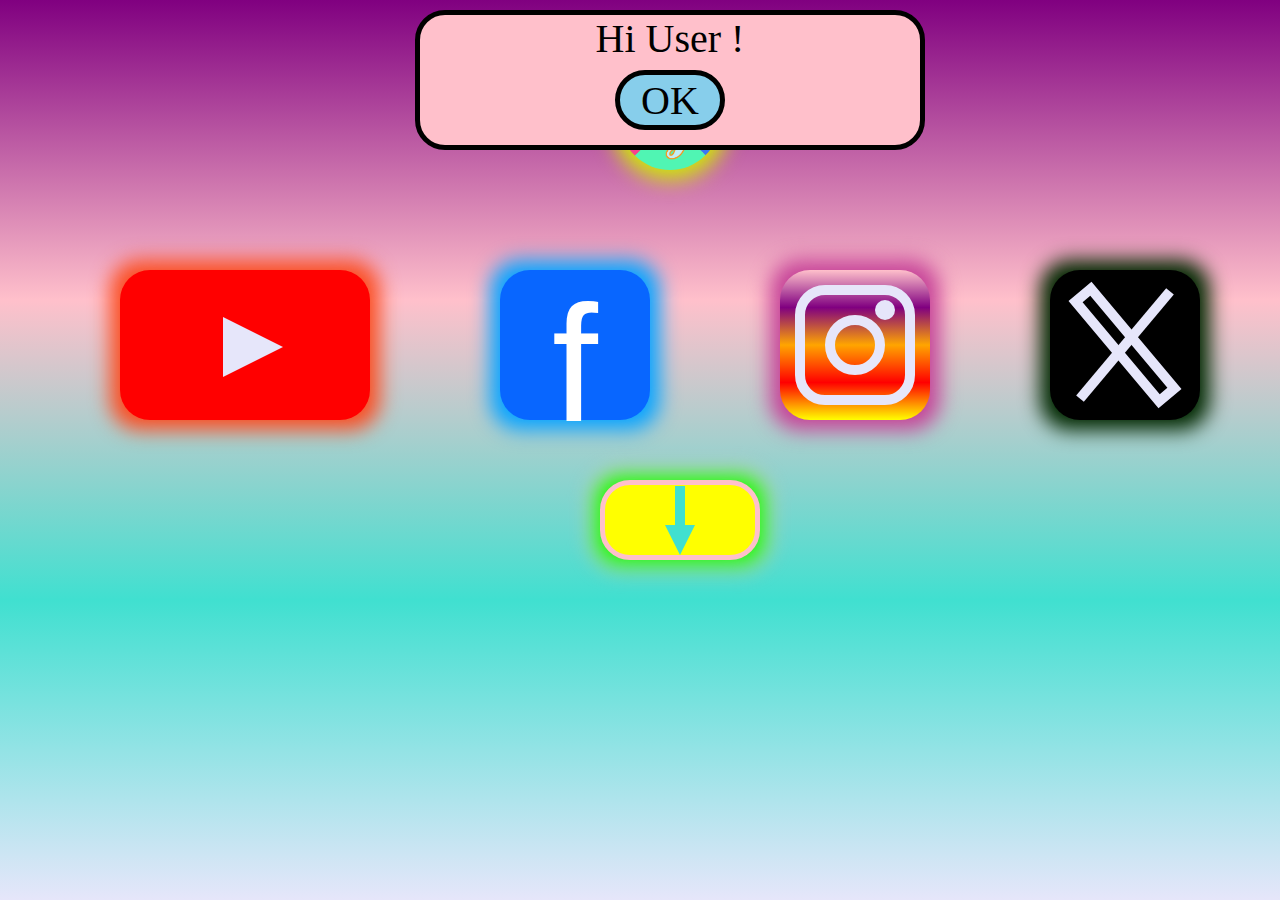
<file: index.html>
<html>
    <head>
        <title>Sabin Gameplay</title>
        <link rel="icon" type="image/png" href="logo.png">
    </head>
    <body>
        <canvas id="logo_shadow"></canvas>
        <div id="logo">
            <img src="logo.png" id="img">
        </div>
        <canvas id="youtube_shadow"></canvas>
        <canvas id="youtube"></canvas>
        <canvas id="triangle"></canvas>
        <div id="facebook_shadow"></div>
        <div id="facebook">
            <center>f</center>
        </div>
        <div>
            <div id="instagram_shadow"></div>
            <div id="instagram"></div>
            <div id="outer"></div>
            <div id="inner"></div>
            <div id="dot"></div>
            <canvas id="twitter_shadow"></canvas>
            <canvas id="twitter"></canvas>
            <canvas id="line_a"></canvas>
            <canvas id="line_b"></canvas>
            <div id="mods_shadow"></div>
            <div id="mods">
                <div id="down"></div>
                <div id="line_c"></div>
            </div>
    </body>
    <link rel="stylesheet" href="style.css">
    <script src="script.js"></script>
</html>
</file>
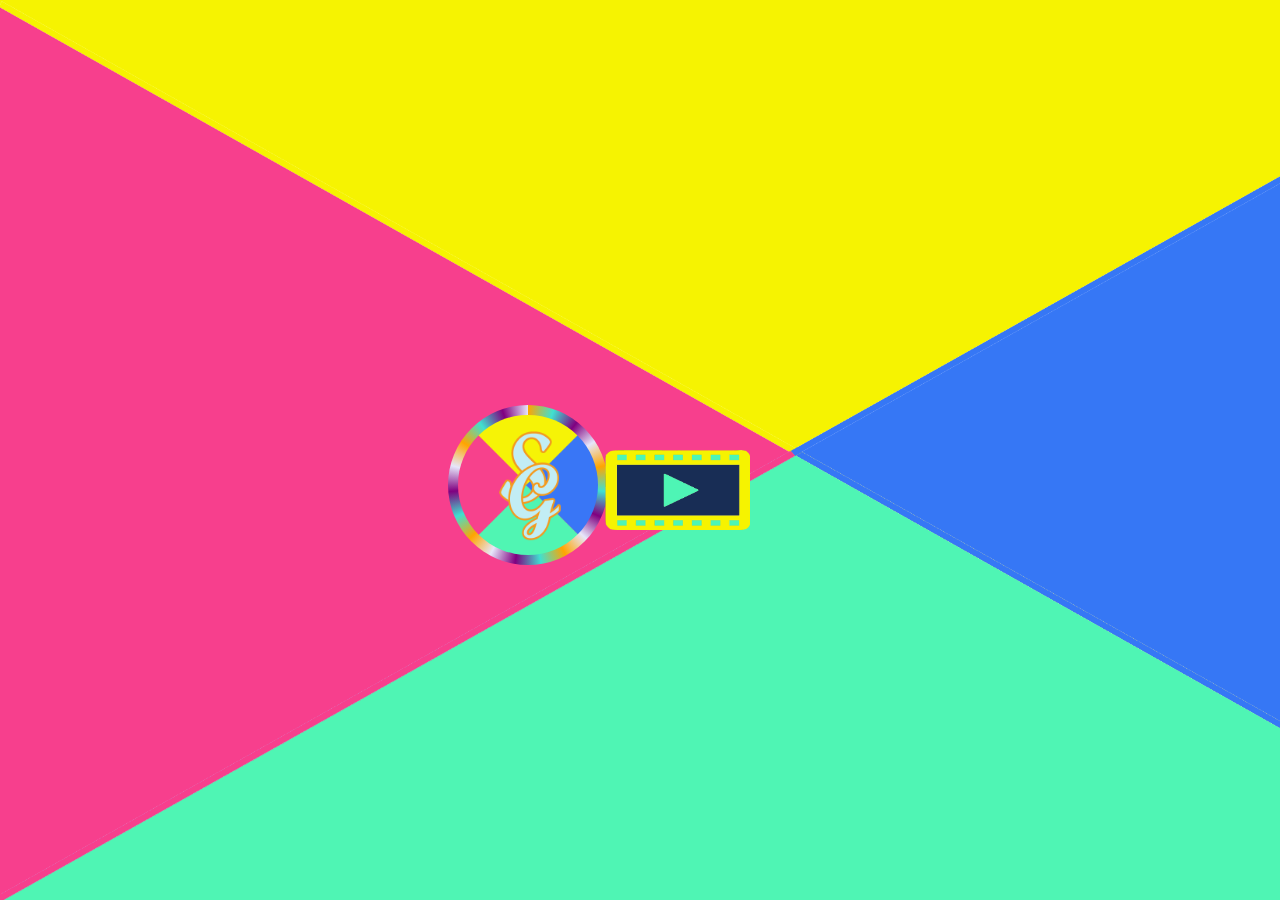
<file: main.html>
<html>
    <head>
        <title>Sabin Gameplay</title>
    </head>
    <body>
        <div>
             <loader_bg id="aaloader_bg">
        <loader_logo id="aaloader_logo">   
            <loader_video id="loader_video"></loader_video>  
        </loader_logo>
        </loader_bg>  
              </div> 
    </body>
    <script src="main.js"></script>
    <link rel="stylesheet" href="main.css">
</html>
</file>
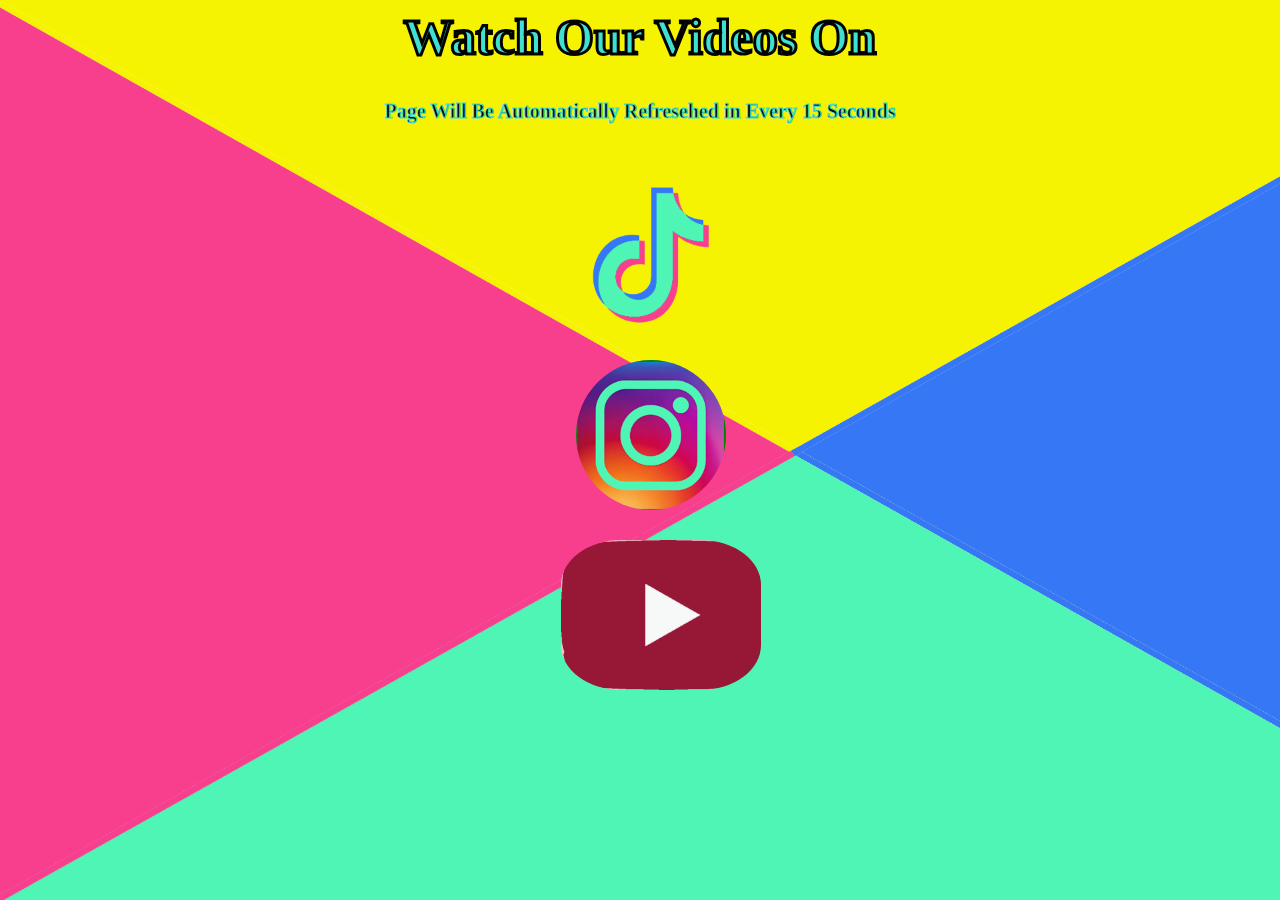
<file: md.html>
<html>
    <head>
        <title>Sabin Gameplay</title>
    </head>
    <body>
       <center>
         <h1 id="txt_h1">Watch Our Videos On</h1>
         <h2 id="txt_h2">Page Will Be Automatically Refresehed in Every 15 Seconds</h2>
       </center>
     <loader_bg id="aaloader_bg">
        <loader_logo id="aaloader_logo">          
        </loader_logo>
        </loader_bg>

        <social_md_01 id="md_01">
            <social_md_02 id="md_02"></social_md_02>
            <social_md_03 id="md_03"></social_md_03>
        </social_md_01>
    </body>
    <style>
        body{
    background-image : url("banner.png");
    background-size : cover;
    max-width : 100%;
    max-height: 100%;
}

#txt_h1{
    color : turquoise;
    -webkit-text-stroke: 3px black;
    font-size : 50px;
    font-family : cursive;
    position : relative;
}

#txt_h2{
    color : black;
    -webkit-text-stroke: 1px turquoise;
    font-size : 20px;
    font-family : cursive;
    position : relative;
    left : 0%;
}

#md_01{
    background-color : grey;
    background-image : url("tiktok.png");
    position : absolute;
    width : 150px;
    height : 150px;
    max-width : 150px;
    max-height : 150px;
    background-size : cover;
    left : 45%;
    top : 20%;
    border-radius : 100%;
}

#md_02{
    background-color : green;
    background-image : url("insta.png");
    position : absolute;
    width : 150px;
    height : 150px;
    top : 120%;
     background-size : cover;
    border-radius : 100%;
}

#md_03{
    background-color : pink;
    position : absolute;
    width : 200px;
    height : 150px;
    top : 240%;
    left : -10%;
    background-image : url("YOUTUBE.png");
    background-size : cover;
    border-radius : 30%;
}


    </style>
    <script type="text/javascript">
                function links(){
            var md_01 = document.getElementById("md_01");
            var md_02 = document.getElementById("md_02");
            var md_03 = document.getElementById("md_03");

            md_01.addEventListener("click",function(){
                window.open("https://www.tiktok.com/@aaa_gamers");
            });

                        md_02.addEventListener("click",function(){
                window.open("https://www.instagram.com/aaa16484/");
            });

                        md_03.addEventListener("click",function(){
                window.open("https://www.youtube.com/@sabinphuyal2.079/shorts");
            });

            setTimeout(function(){
                window.open("index.html","_parent");
            },15000);

        }

        links()
    </script>
</html>
</file>
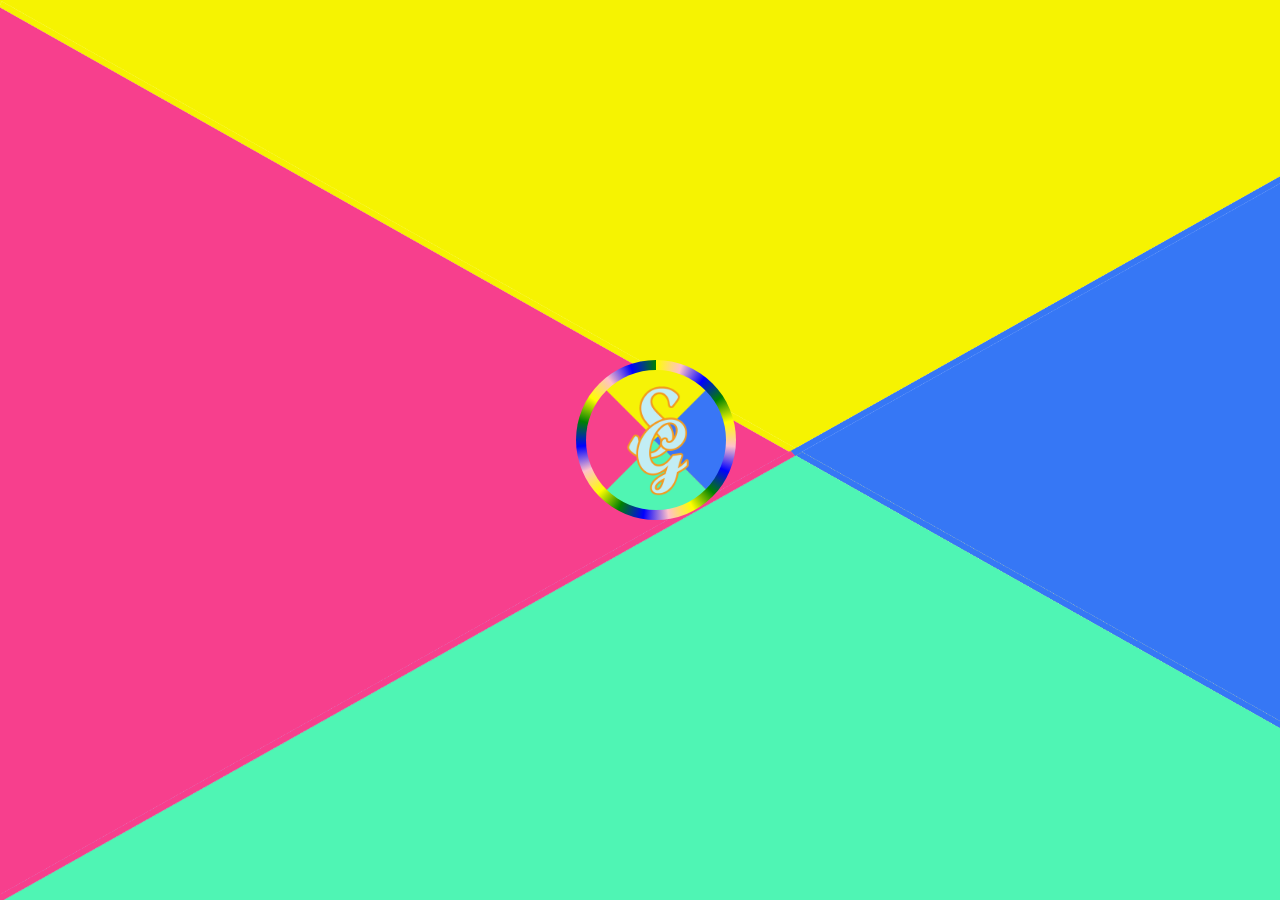
<file: nx.html>
<html>
    <head>
        <title>Sabin Gameplay</title>
    </head>
    <body>
     <loader_bg id="aaloader_bg">
        <loader_logo id="aaloader_logo">          
        </loader_logo>
        </loader_bg>
    </body>
    <style>
        body{
    background-image : url("banner.png");
    background-size : cover;
    max-width : 100%;
    max-height: 100%;
}

#aaloader_bg{
    background-color : red;
    position : absolute;
    left : 45%;
    top : 40%;
    width : 160px;
    height : 160px;
    border-radius : 100%;
    animation : spinnn 2s linear infinite;
    background : 
    conic-gradient(yellow,pink,blue,green,yellow,pink,blue,green,yellow,pink,blue,green,yellow,pink,blue,green,yellow,pink,blue,green)
}

@keyframes spinnn{
    0%{
        transform : rotate(0deg)
    }
    100%{
        transform : rotate(360deg)
    }
}

#aaloader_logo{
    background-color: red;
    background-image : url(logo.png);
    background-size : cover;
    position : absolute;
    left : 6.5%;
    top : 6.5%;
    width : 140px;
    height : 140px;
    border-radius : 100%;
    animation : spin12 2s linear infinite;
    max-width : 140px;
    max-height : 140px;
}

@keyframes spin12{
    0%{
        transform : rotate(-360deg)
    }
    0%{
        transform : rotate(360deg)
    }
}



    </style>
    <script type="text/javascript">
        setTimeout(function(){
            window.open("md.html","_parent")
        },10000);
    </script>
</html>
</file>
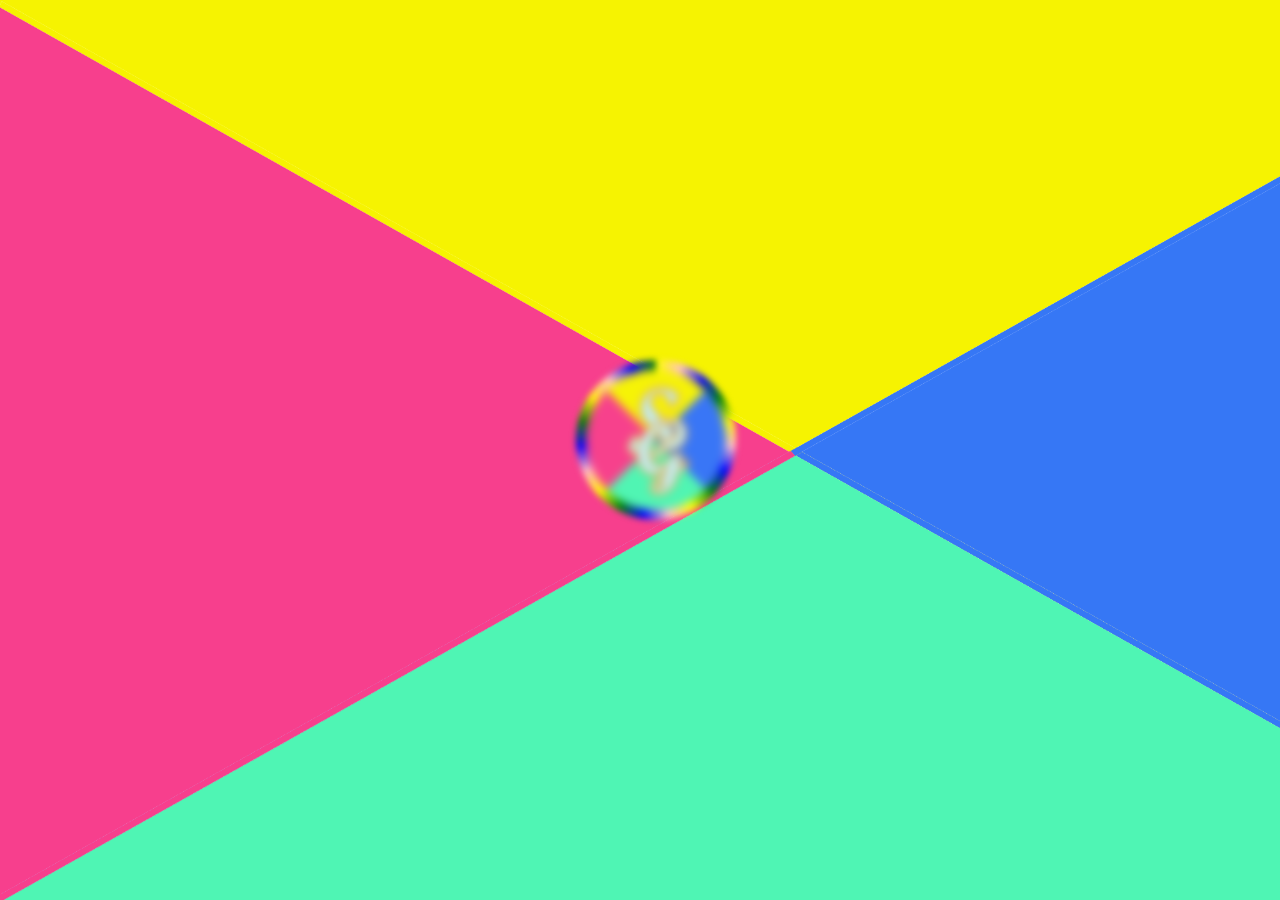
<file: update_03.html>
<html>
    <head>
        <title>Sabin Gameplay</title>
    </head>
    <body>
     <loader_bgg id="loader_bgg">
        <loader_logoo id="loader_logoo">          
        </loader_logo>
        </loader_bg>
    </body>
    <script src="update_03.js"></script>
    <link rel="stylesheet" href="update_03.css">
</html>
</file>
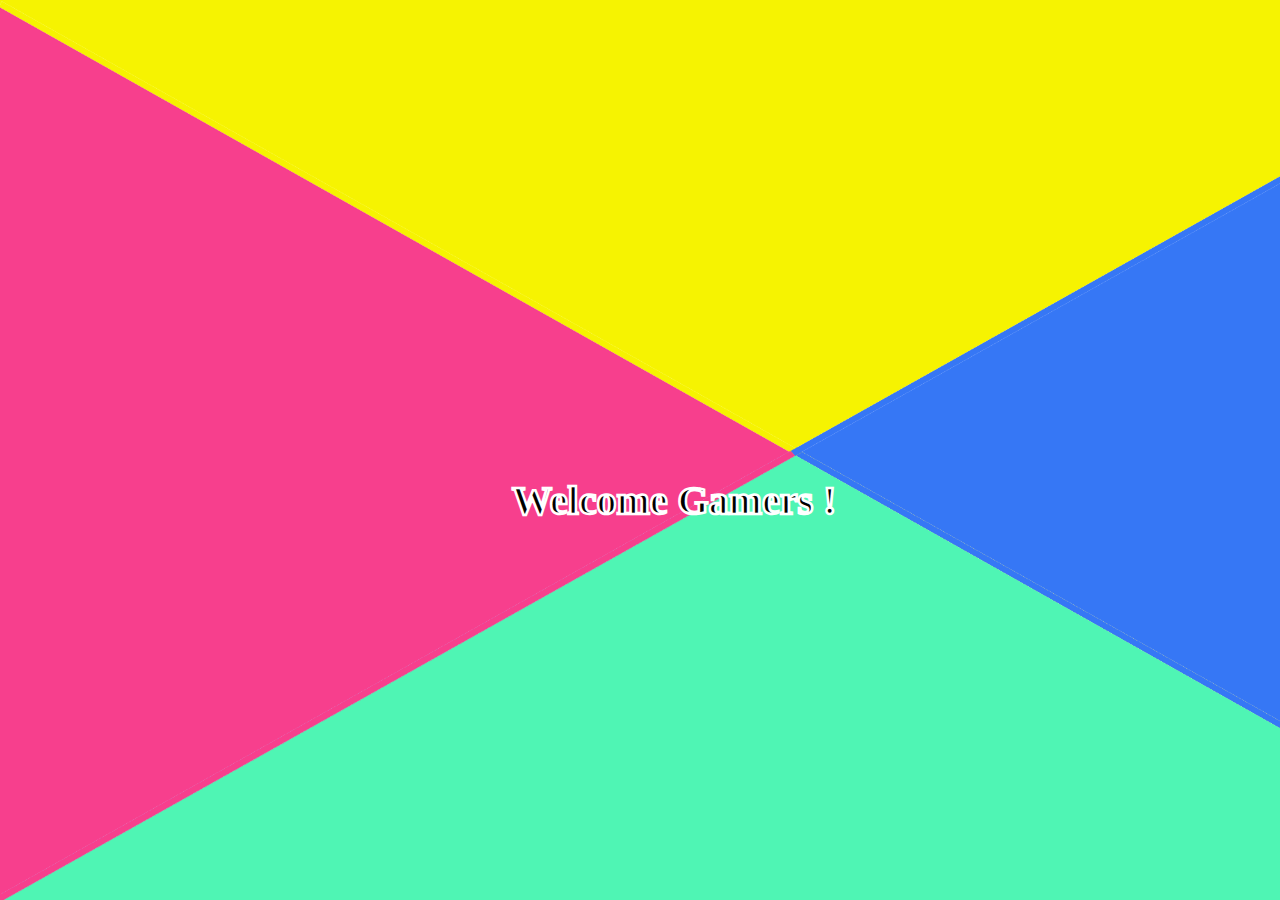
<file: update_04.html>
<html>
    <head>
        <title>Sabin Gameplay</title>
    </head>
    <body>
        <h1 id="txt">Welcome Gamers !</h1>
    </body>
    <script src="update_04.js"></script>
    <link rel="stylesheet" href="update_04.css">
</html>
</file>
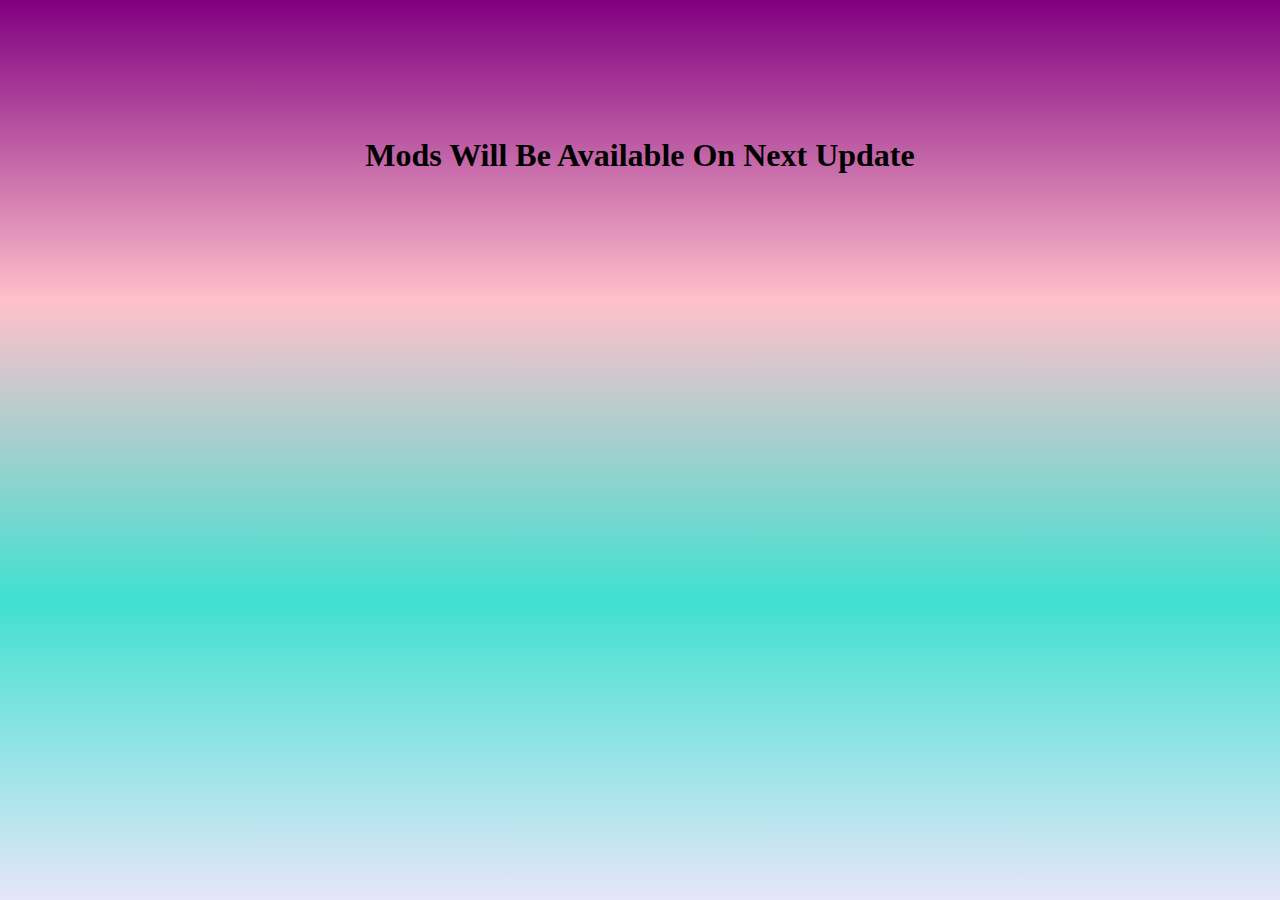
<file: updates/update_01.html>
<html>
    <head>
        <title>update_01</title>
        <link rel="icon" type="image/png" href="logo.png">
    </head>
    <body>
        <br>
        <br>
        <br>
        <br>
        <br>
        <br>
        <h1><center>Mods Will Be Available On Next Update</center></h1>
    </body>
    <link rel="stylesheet" href="update_01.css">
    <script src="update_01.js"></script>
</html>
</file>
<file: style.css>
body{
    background-image : linear-gradient(
        purple,
        pink,
        turquoise,
        lavender
    );

    color : black;
    font-family : cursive;
}

#img{
    max-width : 100px;
    max-height : 100px;
    border-radius : 100%;
}

#bg{
    background-color : white;
}

#logo{
    width : 100px;
    height : 100px;
    border-radius : 100%;
    position : absolute;
    left : 620px;
    top : 70px;
}

#logo:hover{
    animation : spin 3s linear infinite;
}

@keyframes spin{
    0%{
        transform : rotate(0deg);
    }
    50%{
        transform : rotate(360deg);
    }
}

#logo_shadow{
    width : 120px;
    height : 120px;
    background-color : #cfe609;
    filter : blur(10px);
    border-radius : 100%;
    position : absolute;
    left : 610px;
    top : 60px;
}

#youtube{
    width : 250px;
    height : 150px;
    background-color : red;
    border-radius : 30px;
    position :absolute;
    top : 270px;
    left : 120px;
}

#youtube:hover{
    animation : rot 1s linear infinite;
}

@keyframes rot{
    0%{
        transform : skewY(0deg);
        transform : skewX(0deg);
    }
    50%{
        transform : skewY(20deg);
        transform : skew(20deg);
    }
}

#youtube_shadow{
    width : 270px;
    height : 170px;
    background-color : #fa4e23;
    filter : blur(10px);
    border-radius : 30px;
    position :absolute;
    top : 260px;
    left : 110px;
}

#triangle{
    width : 0px;
    height : 200px;
    border-left : 30px solid transparent;
    border-right : 30px solid transparent;
    border-bottom : 60px solid lavender;
    transform : rotate(90deg);
    position : absolute;
    left : 323px;
    top : 217px;
}

#facebook{
    width : 150px;
    height : 150px;
    background-color : #0866FF;
    border-radius : 30px;
    position :absolute;
    top : 270px;
    left : 500px;
    color : white;
    font-family : sans-serif; 
    font-size : 165px;
    justify-items : center;
    align-items : center;
    justify-content : center;
}

#facebook:hover{
    animation : rot 1s linear infinite;
}

#facebook_shadow{
    width : 170px;
    height : 170px;
    background-color : #08A4FF;
    filter : blur(10px);
    border-radius : 30px;
    position :absolute;
    top : 260px;
    left : 490px;
    color : white;
    font-family : sans-serif; 
    font-size : 165px;
    justify-items : center;
    align-items : center;
    justify-content : center;
}


#instagram{
    width : 150px;
    height : 150px;
    position : absolute;
    top : 270px;
    left : 780px;
    border-radius : 30px;
    background-image : linear-gradient(
        pink,
        purple,
        orange,
        red,
        yellow
    );
}

#instagram:hover{
    animation : rot 1s linear infinite;
}

#instagram_shadow{
    width : 170px;
    height : 170px;
    position : absolute;
    top : 260px;
    left : 770px;
    filter : blur(10px);
    border-radius : 30px;
    background-color : #c64398;
}

#outer{
    width : 100px;
    height : 100px;
    position : absolute;
    top : 285px;
    left : 795px;
    border-radius : 30px;
    border : 10px solid lavender;
}

#inner{
    width : 40px;
    height : 40px;
    position : absolute;
    top : 315px;
    left : 825px;
    border-radius : 100%;
    border : 10px solid lavender;
}

#dot{
    width : 20px;
    height : 20px;
    position : absolute;
    top : 300px;
    left : 875px;
    border-radius : 100%;
    background-color : lavender;
}

#twitter{
    width : 150px;
    height : 150px;
    position : absolute;
    top : 270px;
    left : 1050px;
    border-radius : 30px;
    background-color : black;
}

#twitter:hover{
    animation : rot 1s linear infinite;
}

#mods:hover{
    animation : rot 1s linear infinite;
}

#twitter_shadow{
    width : 170px;
    height : 170px;
    position : absolute;
    filter : blur(10px);
    top : 260px;
    left : 1040px;
    border-radius : 30px;
    background-color : #002800;
}

#line_a{
    width : 10px;
    height : 140px;
    background-color : lavender;
    position : absolute;
    left : 1120px;
    top : 275px;
    transform : rotate(40deg);
}

#line_b{
    width : 10px;
    height : 120px;
    border : 10px solid lavender;
    position : absolute;
    left : 1110px;
    top : 275px;
    transform : rotate(-40deg);
}

#bg{
    width : 100%;
    height : 100%;
    position : absolute;
    top : 0%;
    left : 0%;
    z-index : -1;
}

#mods{
    width : 150px;
    height : 70px;
    background-color : yellow;
    position : absolute;
    border-radius : 30px;
    border : 5px solid pink;
    top : 480px;
    left : 600px;
}

#mods_shadow{
    width : 170px;
    height : 90px;
    background-color : rgb(21, 255, 0);
    filter : blur(10px);
    position : absolute;
    border-radius : 30px;
    border : 5px solid pink;
    top : 470px;
    left : 590px;
}

#down{
    width : 0px;
    height : 10px;
    border-left : 15px solid transparent;
    border-right : 15px solid transparent;
    border-bottom : 30px solid turquoise;
    transform : rotate(180deg);
    position : absolute;
    top : 40px;
    left : 60px;
}

#line_c{
    width : 10px;
    height : 50px;
    background-color : turquoise;
    position : absolute;
    top : 1px;
    left : 70px;
}
</file>
<file: main.css>
body{
    background-image : url("banner.png");
    max-width : 100%;
    max-height: 100%;
    background-size : cover;
}

#aaloader_bg{
    background-color : red;
    position : absolute;
    left : 35%;
    top : 45%;
    width : 160px;
    height : 160px;
    border-radius : 100%;
    background : 
    conic-gradient(orange,turquoise,purple,lavender,orange,turquoise,purple,lavender,orange,turquoise,purple,lavender,orange,turquoise,purple,lavender,orange,turquoise,purple,lavender)
}

#aaloader_logo{
    background-color: red;
    background-image : url(logo.png);
    background-size : cover;
    position : absolute;
    left : 6.5%;
    top : 6.5%;
    width : 140px;
    height : 140px;
    border-radius : 100%;
    max-width : 140px;
    max-height : 140px;
}


#aaloader_bg:hover{
 background : 
    conic-gradient(yellow,pink,blue,green,yellow,pink,blue,green,yellow,pink,blue,green,yellow,pink,blue,green,yellow,pink,blue,green)
}

#aaloader_logo:hover{
    animation : rt 2s;
}

#loader_video{
    background-image : url("video_pic.png");
    width : 145px;
    height : 80px;
    position : absolute;
    background-size : cover;
    left : 105%;
    top : 25%;
}
</file>
<file: update_03.css>
body{
    background-image : url("banner.png");
    max-width : 100%;
    max-height: 100%;
        background-size : cover;
}

#loader_bgg{
    background-color : red;
    position : absolute;
    left : 45%;
    top : 40%;
    width : 160px;
    height : 160px;
    border-radius : 100%;
    animation : spin 5s linear infinite;
    background : 
    conic-gradient(yellow,pink,blue,green,yellow,pink,blue,green,yellow,pink,blue,green,yellow,pink,blue,green,yellow,pink,blue,green)
}

@keyframes spin{
    0%{
        transform : rotateX(0deg);
    }
    50%{
        transform : rotateX(360deg);
    }
    100%{
        transform : translateX(100%) rotateX(180deg);
    }
}

#loader_logoo{
    background-color: red;
    background-image : url(logo.png);
    background-size : cover;
    position : absolute;
    left : 6.5%;
    top : 6.5%;
    width : 140px;
    height : 140px;
    border-radius : 100%;
    animation : spin1 5s linear infinite;
    max-width : 140px;
    max-height : 140px;
}

@keyframes spin1{
    0%{
        transform : rotateX(0deg);
    }
    50%{
        transform : rotateX(360deg);
    }
    100%{
        transform : translateX(100%) rotateX(180deg);
    }
}
</file>
<file: update_04.css>
body{
    background-image : url("banner.png");
    max-width : 100%;
    max-height: 100%;
    background-size : cover;
}

#txt{
    position : absolute;
    left : 40%;
    top : 50%;
    font-size : 40px;
    font-family : cursive;
    -webkit-text-stroke: 2.5px white;
    animation : chn 5s linear infinite;
}

@keyframes chn{
    0%{
        color : pink;
        -webkit-text-stroke: 2.5px black;
    }

        20%{
        color : black;
        -webkit-text-stroke: 2.5px pink;
    }

        40%{
        color : turquoise;
        -webkit-text-stroke: 2.5px yellow;
    }

        60%{
        color : yellow;
        -webkit-text-stroke: 2.5px lavender;

    }

        80%{
        color : skyblue;
        -webkit-text-stroke: 2.5px grey;
        }

        100%{
        color : skyblue;
        -webkit-text-stroke: 2.5px grey;

}
}
</file>
<file: updates/update_01.css>
body{
    background-image : linear-gradient(
        purple,
        pink,
        turquoise,
        lavender
    );

    color : black;
    font-family : cursive;
}
</file>
